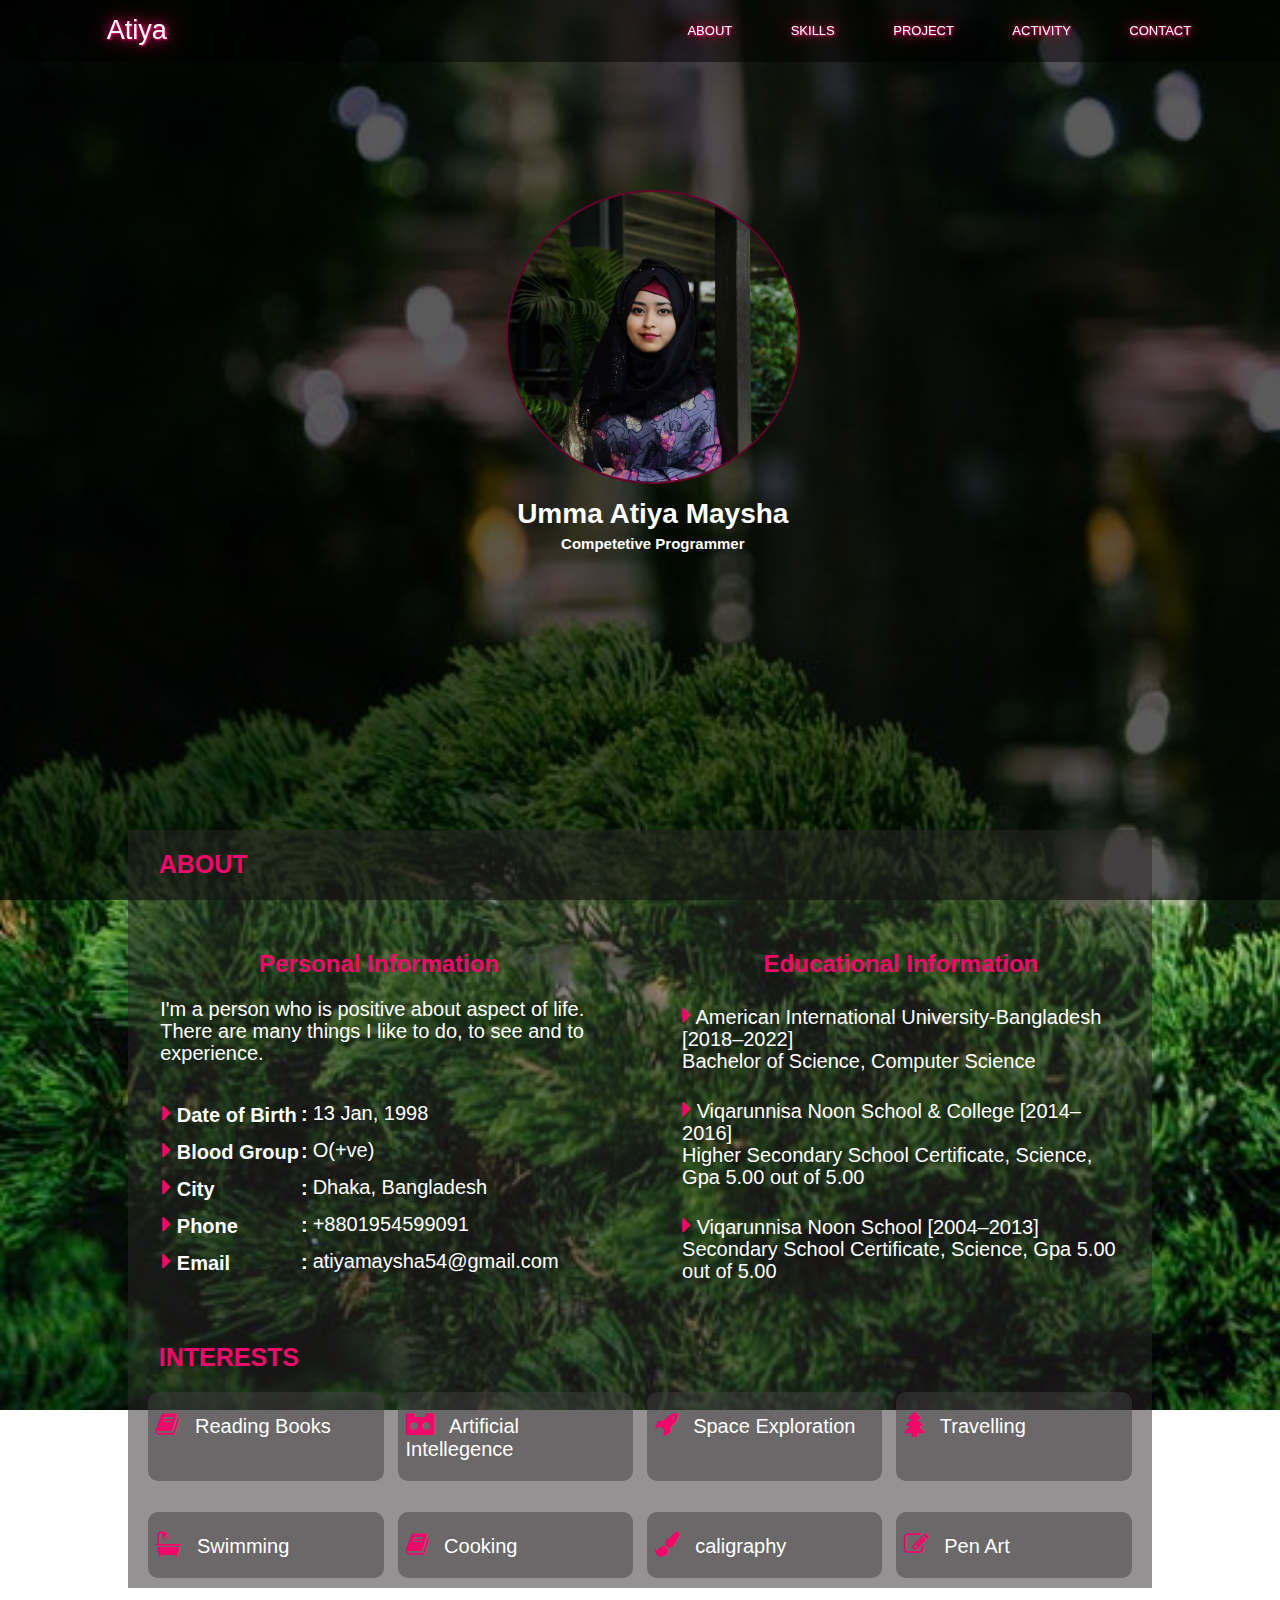
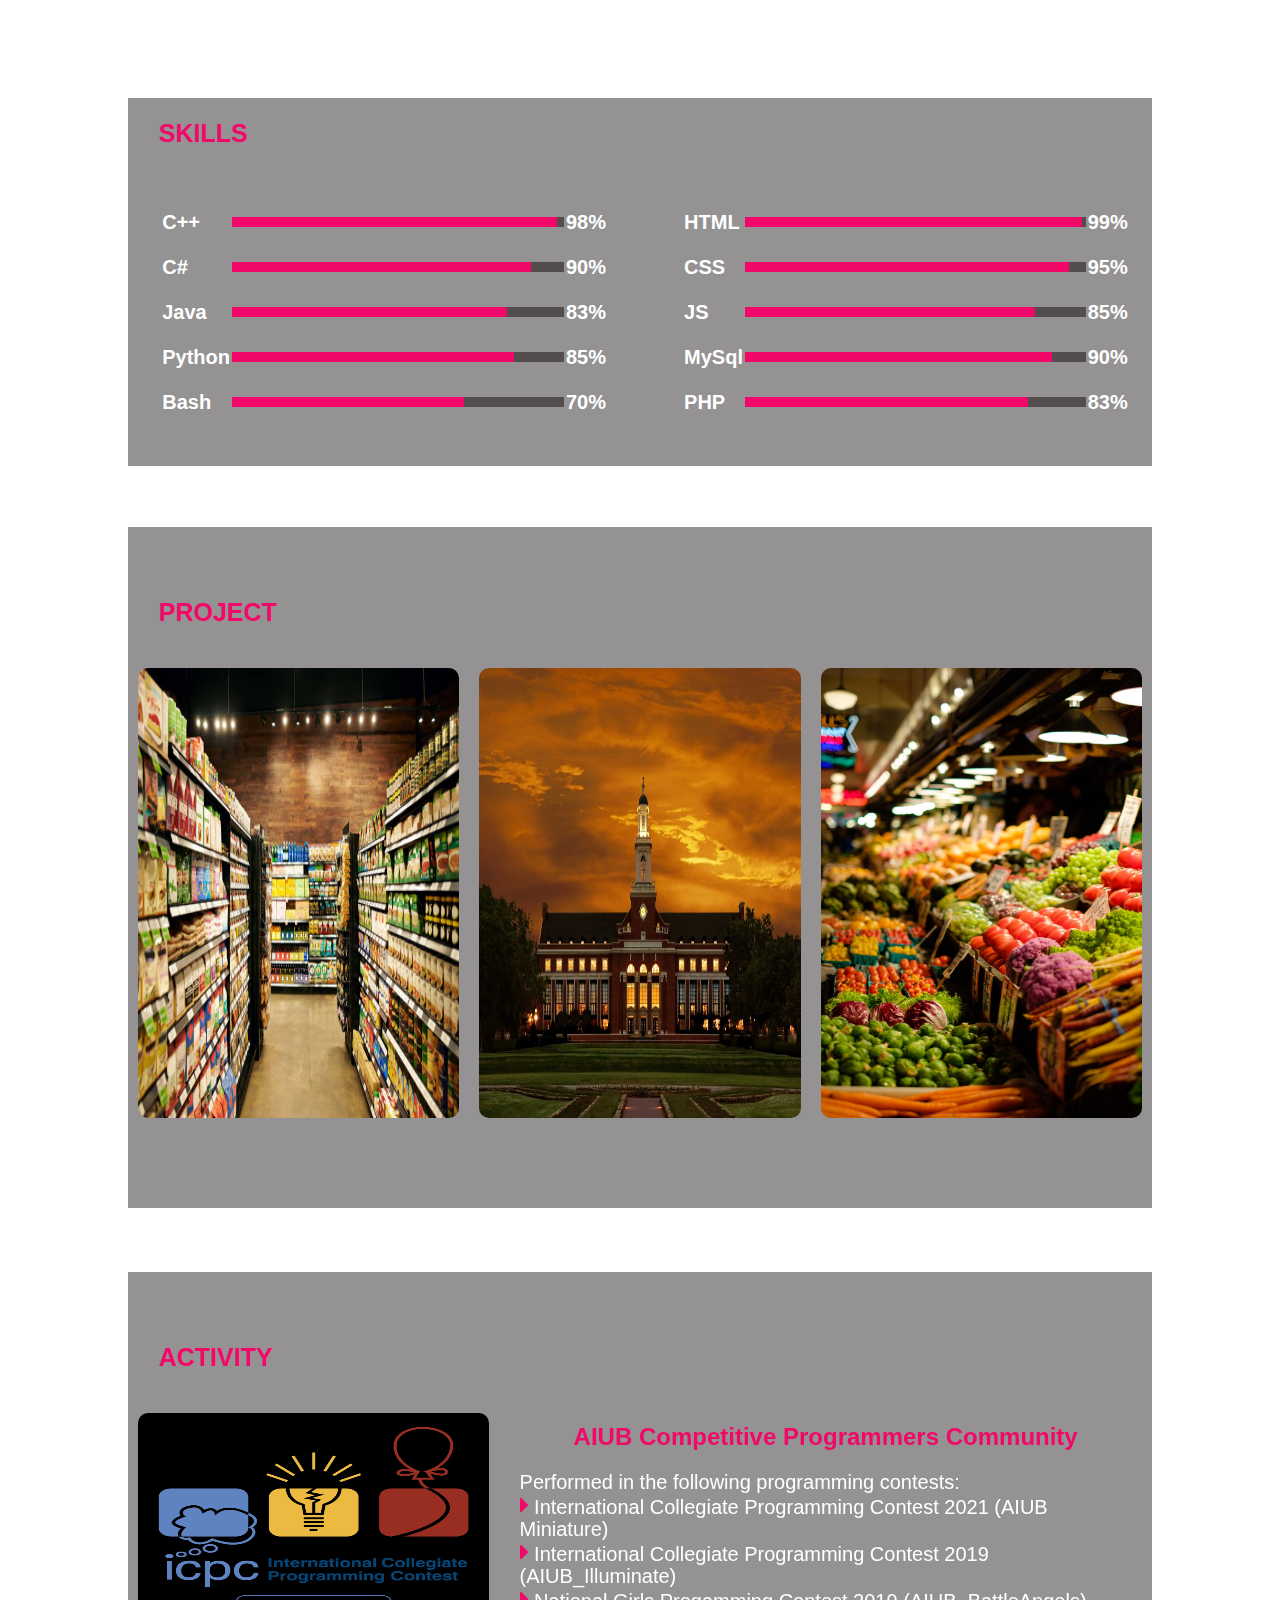
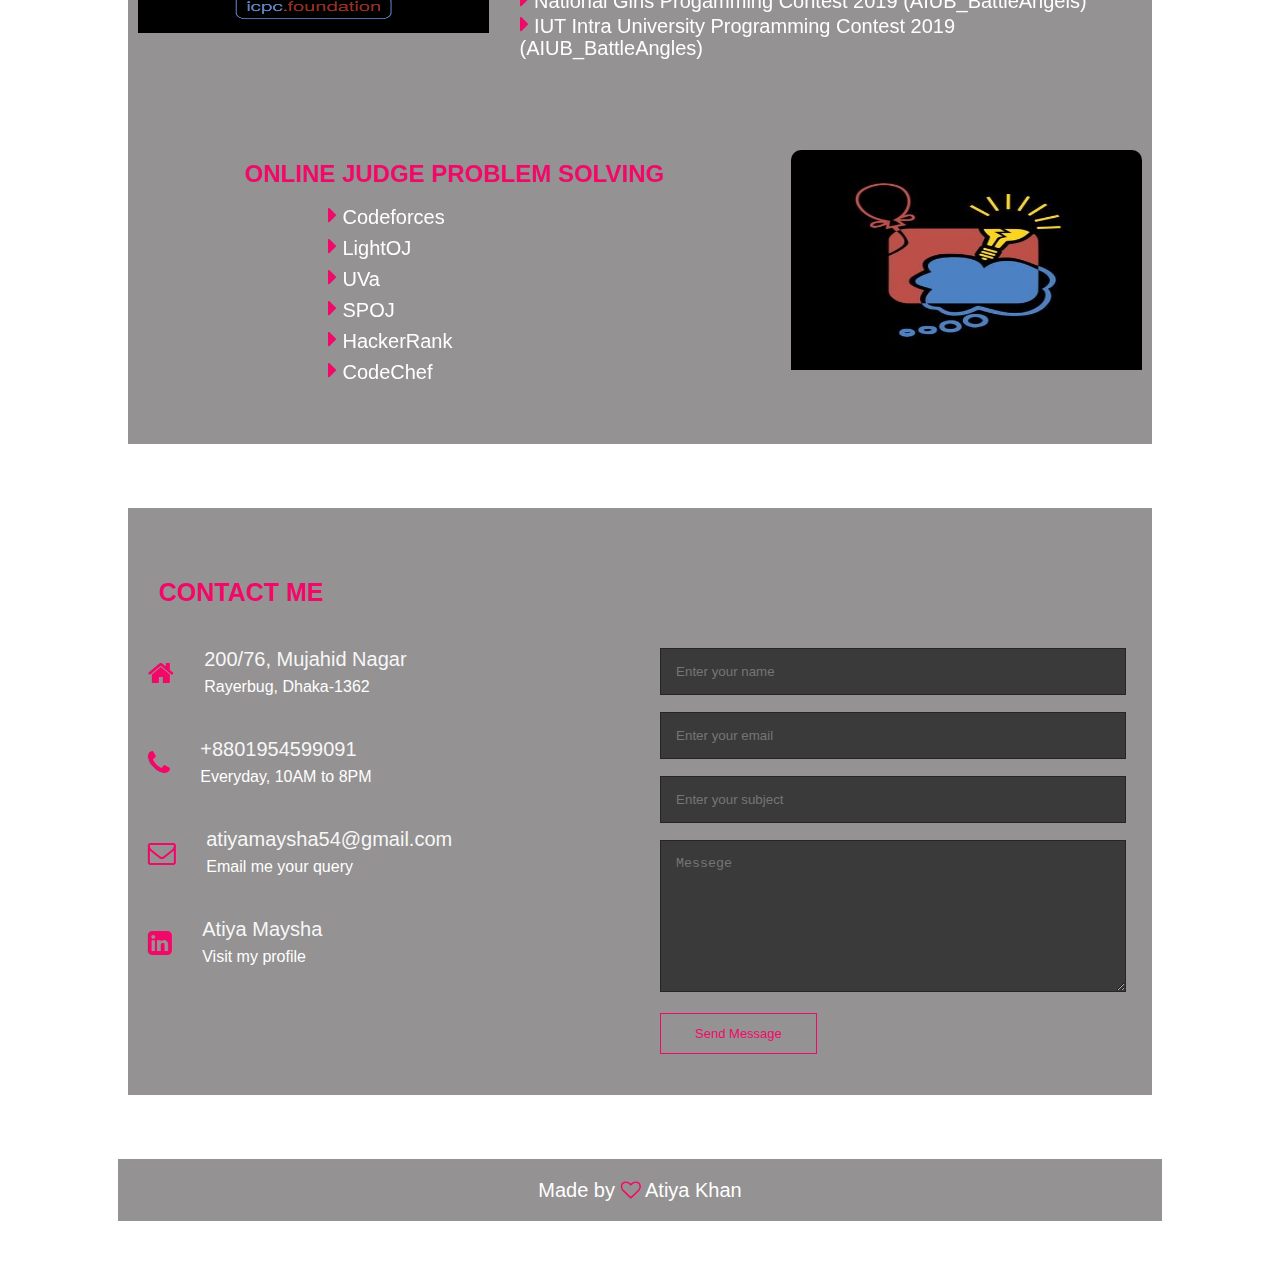
<file: index.html>
<!DOCTYPE html>
<html lang="en">
<head>
  <meta charset="UTF-8">
  <meta http-equiv="X-UA-Compatible" content="IE=edge">
  <meta name="viewport" content="width=device-width, initial-scale=1.0">
  <title>Atiya Khan</title>
  <link rel="stylesheet" href="style.css">
  <link rel="stylesheet" href="https://stackpath.bootstrapcdn.com/font-awesome/4.7.0/css/font-awesome.min.css">

</head>
<body>
  <header>
    <nav>
     <a href="index.html">Atiya</a>
      <div class="nav-links" id="navLinks">
          <i class="fa fa-times" onclick="hideMenu()"></i>
          <ul>
              <li><a href="#about">ABOUT</a></li>
              <li><a href="#skill">SKILLS</a></li>
              <li><a href="#project">PROJECT</a></li>
              <li><a href="#activity">ACTIVITY</a></li>
              <li><a href="#contact">CONTACT</a></li>
          </ul>
      </div>
      <i class="fa fa-bars" onclick="showMenu()"></i>
    </nav>
  </header>

  <section class="home">
    <img src="asset/Images/pro_pic3.jpg">
    <h2>Umma Atiya Maysha</h2>
    <h5>Competetive Programmer</h5>
  </section>
 

  <section class="division" id="about">
    
    <div class="about">

      <h2>ABOUT</h2>
      <div class="row">
          <div class="about-col">
              <h3>Personal Information</h3>
              <p class="info">
                I'm a person who is positive about aspect of life. There are many things I like to do, to see and to experience. </p>
                <table>
                  <tr>
                    <th><i class="fa fa-caret-right"></i> Date of Birth </th>
                    <th> : </th>
                    <td>13 Jan, 1998</td>
                  </tr>

                  <tr>
                    <th><i class="fa fa-caret-right"></i> Blood Group </th>
                    <th> : </th>
                    <td> O(+ve)</td>
                  </tr>

                  <tr>
                    <th><i class="fa fa-caret-right"></i> City </th>
                    <th> : </th>
                    <td>Dhaka, Bangladesh</td>
                  </tr>

                  <tr>
                    <th><i class="fa fa-caret-right"></i> Phone </th>
                    <th> : </th>
                    <td>+8801954599091</td>
                  </tr>

                  <tr>
                    <th><i class="fa fa-caret-right"></i> Email </th>
                    <th> : </th>
                    <td>atiyamaysha54@gmail.com</td>
                  </tr>
                </table>
          </div>
          <div class="about-col edu">
              <h3>Educational Information</h3>
              <p>
                <i class="fa fa-caret-right"></i><b> American International University-Bangladesh [2018–2022]</b> <br> Bachelor of Science, Computer Science <br>
              </p>
              <p>
                <i class="fa fa-caret-right"></i><b> Viqarunnisa Noon School & College [2014–2016]</b><br>Higher Secondary School Certificate, Science, Gpa 5.00 out of 5.00 <br>
              </p> 
              <p>
                <i class="fa fa-caret-right"></i><b> Viqarunnisa Noon School [2004–2013]</b><br>Secondary School Certificate, Science, Gpa 5.00 out of 5.00 
              </p>
          </div>
      </div>

      <h2>INTERESTS </h2>

      <div class="row1">
        <div class="interest-col">
          <i class="fa fa-book"></i>
          <span>Reading Books</span>
        </div>

        <div class="interest-col">
          <i class="fa fa-simplybuilt"></i>
          <span>Artificial Intellegence</span>
        </div>

        <div class="interest-col">
          <i class="fa fa-rocket"></i>
          <span>Space Exploration</span>
        </div>

        <div class="interest-col">
          <i class="fa fa-tree"></i>
          <span>Travelling</span>
        </div>
      </div>

      <div class="row1">
        <div class="interest-col">
          <i class="fa fa-bath"></i>
          <span>Swimming</span>
        </div>

        <div class="interest-col">
          <i class="fa fa-book"></i>
          <span>Cooking</span>
        </div>

        <div class="interest-col">
          <i class="fa fa-paint-brush"></i>
          <span>caligraphy</span>
        </div>

        <div class="interest-col">
          <i class="fa fa-pencil-square-o"></i>
          <span>Pen Art</span>
        </div>  
      </div>

    </div>
  </section>

  <!---------------Skill----------------------->
  <section class="division" id="skill">
    <div class="skill">
      <h2>SKILLS</h2>
      <div class="row">
        <div class="skill-col">
          <table>
            <tr>
              <th>C++</th> 
              <td><div class="progress"><div class="C"></div></div></td>
              <th>98%</th>
            </tr>

            <tr>
              <th>C#</th> 
              <td><div class="progress"><div class="CS"></div></div></td>
              <th>90%</th>
            </tr>

            <tr>
              <th>Java</th> 
              <td><div class="progress"><div class="Java"></div></div></td>
              <th>83%</th>
            </tr>

            <tr>
              <th>Python</th> 
              <td><div class="progress"><div class="Python"></div></div></td>
              <th>85%</th>
            </tr>

            <tr>
              <th>Bash</th> 
              <td><div class="progress"><div class="Bash"></div></div></td>
              <th>70%</th>
            </tr>

          </table>
        </div>

        <div class="skill-col">
          <table>
            <tr>
              <th>HTML</th> 
              <td><div class="progress"><div class="HTML"></div></div></td>
              <th>99%</th>
            </tr>

            <tr>
              <th>CSS</th> 
              <td><div class="progress"><div class="CSS"></div></div></td>
              <th>95%</th>
            </tr>

            <tr>
              <th>JS</th> 
              <td><div class="progress"><div class="JS"></div></div></td>
              <th>85%</th>
            </tr>

            <tr>
              <th>MySql</th> 
              <td><div class="progress"><div class="MySql"></div></div></td>
              <th>90%</th>
            </tr>

            <tr>
              <th>PHP</th> 
              <td><div class="progress"><div class="PHP"></div></div></td>
              <th>83%</th>
            </tr>

          </table>
        </div>
        
      </div>

    </div>
  </section>

  <!--------------Project------------->
  <section class="project" id="project">
    <h2>PROJECT</h2>

    <div class="row">
        <div class="project-col">
            <img src="asset/Images/inventory.jpg" alt="">
            <div class="layer">
                <h2>INVENTORY</h2>
                <p>This is the Inventory Management System. Using .net and it is windows form application.It is a E-commerce application.</p>
                <button class="hero-btn red-btn">SEE MORE</button>
            </div>
        </div>

        <div class="project-col">
          <img src="asset/Images/university.jpg" alt="">
          <div class="layer">
              <h2>UNIVERSITY</h2>
              <p>this is an University Management System. Using HTML, CSS, JS and PHP and it is a web application. It is used for educational platform.</p>
              <button class="hero-btn red-btn">SEE MORE</button>
          </div>
        </div>

        <div class="project-col">
            <img src="asset/Images/supershop.jpg" alt="">
            <div class="layer">
                <h2>SUPER SHOP</h2>
                <p>This is the Super-Shop Management System. Using HTML, CSS, JS and PHP and it is a web application. It is using in business to business purpose.</p>
                <button class="hero-btn red-btn">SEE MORE</button>
            </div>
        </div>

    </div>
</section>

<section class="activity" id="activity">
  <h2>ACTIVITY</h2>
  <div class="row">
    <div class="activity-col1">
      <img src="asset/Images/acm.jpg" alt="">
    </div>

    <div class="activity-col2">
      <h3>AIUB Competitive Programmers Community</h3>
      <p>
        Performed in the following programming contests: <br>
        <i class="fa fa-caret-right"></i> International Collegiate Programming Contest 2021 (AIUB Miniature) <br>
        <i class="fa fa-caret-right"></i> International Collegiate Programming Contest 2019 (AIUB_Illuminate) <br>
        <i class="fa fa-caret-right"></i> National Girls Progamming Contest 2019 (AIUB_BattleAngels) <br>
        <i class="fa fa-caret-right"></i> IUT Intra University Programming Contest 2019 (AIUB_BattleAngles)
      </p>
    </div>
  </div>

  <div class="row">

    <div class="activity-col2">
      <h3>ONLINE JUDGE PROBLEM SOLVING</h3>
      <ul>
        <li><i class="fa fa-caret-right"></i> Codeforces</li>
        <li><i class="fa fa-caret-right"></i> LightOJ</li>
        <li><i class="fa fa-caret-right"></i> UVa</li>
        <li><i class="fa fa-caret-right"></i> SPOJ</li>
        <li><i class="fa fa-caret-right"></i> HackerRank</li>
        <li><i class="fa fa-caret-right"></i> CodeChef</li>
      </ul>
    </div>

    <div class="activity-col1">
      <img src="asset/Images/brain.jpg" alt="">
    </div>
  </div>
</section>



<section class="contact-us" id="contact">
  <h2>CONTACT ME</h2>
  <div class="row">
      <div class="contact-col">
          <div>
              <i class="fa fa-home"></i>
              <span>
                  <h5>200/76, Mujahid Nagar</h5>
                  <p>Rayerbug, Dhaka-1362</p>
              </span>
          </div>

          <div>
           <i class="fa fa-phone"></i>
           <span>
               <h5>+8801954599091</h5>
               <p>Everyday, 10AM to 8PM</p>
           </span>
          </div>

          <div>
           <i class="fa fa-envelope-o"></i>
           <span>
               <h5>atiyamaysha54@gmail.com</h5>
               <p>Email me your query</p>
           </span>
          </div>

          <div>
            <i class="fa fa-linkedin-square"></i>
            <span>
                <h5>Atiya Maysha</h5>
                <p>Visit my profile</p>
            </span>
           </div>

      </div>

      <div class="contact-col">
          <form action="form-handler.php" method="post">
              <input type="text" name="name" placeholder="Enter your name" required>
              <input type="email" name="email" placeholder="Enter your email" required>
              <input type="text" name="subject" placeholder="Enter your subject" required>
              <textarea rows="8" name="message" placeholder="Messege" required></textarea>
              <button type="submit" class="hero-btn red-btn">Send Message</button>
          </form>
          
      </div>
  </div>
</section>

<footer>
  <p>
    Made by <i class="fa fa-heart-o"></i> Atiya Khan
</p>
</footer>
    




<!------------------js---------------->
<script>
    var navLinks = document.getElementById("navLinks");
    
    function showMenu(){
        navLinks.style.right = "0";
    }

    function hideMenu(){
        navLinks.style.right = "-200px";
    }
</script>

  
</body>
</html>
</file>
<file: style.css>
* {
  margin: 0;
  padding: 0;
}

body{
  font-family: "Open Sans", sans-serif;
 background: linear-gradient(rgba(0, 0, 0, 0.644),rgba(0, 0, 0, 0.644)),url(asset/Images/bg6.jpeg);
  background-attachment: fixed;
  background-repeat: no-repeat;
  background-position: center;
  background-size: cover;
  color: #fff;
}

header {
  /*background-color: black;*/
  position: fixed;
  top: 0;
  left: 0;
  right: 0;
  background-color: rgba(0, 0, 0, 0.5);
  
}

nav{
  display: flex;
  padding: 1% 6%;
  justify-content: space-between;
  align-items: center;
}

nav a {
  font-size: 27px;
  margin-left: 30px;
  color: white;
  text-shadow: 1px 1px 2px rgb(241, 8, 105), 0 0 25px rgb(241, 8, 105), 0 0 10px rgb(241, 8, 105);
  text-decoration: none;
}

.nav-links{
  flex: 1;
  text-align: right;
}

.nav-links ul li{
  list-style: none;
  display: inline-block;
  padding: 8px 12px;
  position: relative;
}

.nav-links ul li a{
  color: white;
  text-decoration: none;
  font-size: 13px;
}

.nav-links ul li::after{
  content: '';
  width: 0%;
  height: 2px;
  background: rgb(241, 8, 105);
  display: block;
  margin: auto;
  transition: 1s;
}

.nav-links ul li:hover::after{
  width: 100%;
}


nav .fa{
  display: none;
}

@media(max-width: 700px){

  .nav-links ul li{
      display: block;
  }

  .nav-links{
      position: fixed;
      background: black;
      opacity: 0.9;
      height: 100vh;
      width: 200px;
      top: 0;
      right: -200px;
      text-align: left;
      z-index: 2;
      transition: 0.5s;
  }

  nav .fa{
      display: block;
      color: white;
      margin: 10px;
      font-size: 22px;
      cursor: pointer;
  }

  .nav-links ul{
      padding: 30px;
  }
} 

/*--------------------home --------------*/
.home{
  width: 80%;
  margin: auto;
  margin-left: 11%;
  margin-top: 7%;
  text-align: center;
  padding-top: 100px;
  height: 60vh;
}

.home img{
  border: 2px solid rgb(104, 2, 45);
  border-radius: 50%;
  width: 290px;
  opacity: 1;
}

.home h2{
  padding-top: 10px;
  font-size: 28px;
}

.home h5{
  padding-top: 5px;
  font-size: 15px;
}

@media(max-width: 700px){
  .home{
    margin-top: 12%;
  }
}


.division{
  width: 80%;
  margin: auto;
  text-align: center;
  padding-top: 100px;
}
h1{
  font-size: 36px;
  font-weight: 600;
  padding: 1%;
  background-color: black;
}
p{
  color:white;
  font-size: 20px;
  font-weight: 300;
  line-height: 22px;
  padding: 10px;
}

.about{
  background-color: rgba(41, 37, 37, 0.5);
  z-index: -1;
}
  

.row{
  margin-top: 3%;
  display: flex;
  justify-content: space-between;
  padding: 1%;
  transition: 0.5s;
}

.about-col{
  flex-basis: 48%;
  border-radius: 10px;
  padding: 20px 12px;
  box-sizing: border-box;
  transition: 0.5s;
  font-size: 20px;
}
h3{
  text-align: center;
  font-weight: 600;
  margin: 10px 0px;
  font-size: 24px;
  color: rgb(241, 8, 105);
}
.info{
  text-align: left;
}

.about-col .fa{
  font-size: 25px;
  color: rgb(241, 8, 105);
}

.about-col table{
  padding-left: 10px;
  margin-top: 20px;
  text-align: left;
}

.about-col th {
  padding-top: 1px;
}
.about-col td {
  padding: 3px;
}

.about-col tr {
  height: 35px;
}


.edu p{
  text-align: left;
  padding-top: 15px;
  font-size: 20px;
}
.about-col:hover{
  box-shadow: 0 0 20px 0px rgba(0, 0, 0, 0.2);
  background-color: rgba(0, 0, 0, 0.5);
}

/*--------------interestcol---------*/
.about h2{
  text-align: left;
  padding-left: 3%;
  padding-top: 2%;
  font-size: 25px;
  color: rgb(241, 8, 105);
  font-weight: 600;
}

.interest-col{
  flex-basis: 24%;
  border-radius: 10px;
  padding: 20px 8px;
  box-sizing: border-box;
  transition: 0.5s;
  text-align: left;
  font-size: 20px;
  background-color: rgba(63, 61, 61, 0.5);
}

.row1{
  margin: 1%;
  display: flex;
  justify-content: space-between;
  padding: 1%;
}

.interest-col .fa{
  padding-right: 10px;
  font-size: 25px;
  color: rgb(241, 8, 105);
}

.interest-col:hover{
  box-shadow: 0 0 20px 0px rgba(0, 0, 0, 0.2);
  background-color: rgba(0, 0, 0, 0.5);
}
@media(max-width: 700px){
  .row{
      flex-direction: column;
  }
  .row1{
    flex-direction: column;
  }

  .interest-col{
    margin-bottom: 2%;
  }
}

/*--------------- Skills ----------------*/
.skill{
  background-color: rgba(41, 37, 37, 0.5);
  z-index: -1;
  margin-bottom: 6%;
}

.skill h2{
  text-align: left;
  padding-left: 3%;
  padding-top: 2%;
  font-size: 25px;
  color:rgb(241, 8, 105);
  font-weight: 600;
}

.skill-col{
  flex-basis: 48%;
  border-radius: 10px;
  padding: 20px 12px;
  box-sizing: border-box;
  transition: 0.5s;
  font-size: 20px;
}

.progress{
  height: 10px;
  background-color: rgb(83, 77, 77);
  width: 100%;
  margin: 0;
  padding: 0;
}

.skill-col td{
  width: 100%;
}

.progress .C{
  height: 10px;
  width: 98%;
  background-color: rgb(241, 8, 105);
}

.progress .CS{
  height: 10px;
  width: 90%;
  background-color: rgb(241, 8, 105);
}

.progress .Java{
  height: 10px;
  width: 83%;
  background-color: rgb(241, 8, 105);
}

.progress .Python{
  height: 10px;
  width: 85%;
  background-color: rgb(241, 8, 105);
}

.progress .Bash{
  height: 10px;
  width: 70%;
  background-color: rgb(241, 8, 105);
}

.progress .Bash{
  height: 10px;
  width: 70%;
  background-color: rgb(241, 8, 105);
}

.progress .HTML{
  height: 10px;
  width: 99%;
  background-color: rgb(241, 8, 105);
}

.progress .CSS{
  height: 10px;
  width: 95%;
  background-color: rgb(241, 8, 105);
}

.progress .JS{
  height: 10px;
  width: 85%;
  background-color:rgb(241, 8, 105);
}

.progress .MySql{
  height: 10px;
  width: 90%;
  background-color: rgb(241, 8, 105);
}

.progress .PHP{
  height: 10px;
  width: 83%;
  background-color: rgb(241, 8, 105);
}

.skill-col th{
  text-align: left;
}

.skill-col th, td {
  padding-bottom: 20px;
}

.skill-col table{
  padding-left: 10px;
}



/*-----------project------------*/

.hero-btn{
  display: inline-block;
  text-decoration: none;
  color: white;
  border: 1px solid white;
  padding: 12px 34px;
  font-size: 13px;
  background: transparent;
  position: relative;
  cursor: pointer;
}

.hero-btn:hover{
  border: 1px solid rgb(241, 8, 105);
  background: rgb(241, 8, 105);
  transition: 1s;
}

.red-btn {
  border: 1px solid rgb(241, 8, 105);
  background: transparent;
  color: rgb(241, 8, 105);
}

.red-btn:hover {
  color: white;
}

.project{
  width: 80%;
  margin: auto;
  text-align: center;
  padding-top: 50px;
  padding-bottom: 50px;
  background-color: rgba(41, 37, 37, 0.5);
  z-index: -1;
}

.project h2{
  text-align: left;
  padding-left: 3%;
  padding-top: 2%;
  font-size: 25px;
  color: rgb(241, 8, 105);
  font-weight: 600;
}
.project-col{
  flex-basis: 32%;
  border-radius: 10px;
  margin-bottom: 30px;
  position: relative;
  overflow: hidden;
}
.project-col img{
  width: 100%;
  height: 450px;
  display: block;
}
.layer{
  background: transparent;
  height: 100%;
  width: 100%;
  position: absolute;
  top: 0;
  left: 0;
  transition: 0.5s;
}

.layer h2{
  text-align: center;
}

.layer:hover{
  background: rgba(8, 8, 8, 0.7);
}
.layer h2{
  width: 100%;
  font-weight: 500;
  color: rgb(241, 8, 105);
  font-size: 26px;
  bottom: 0;
  left: 50%;
  transform: translateX(-50%);
  position: absolute;
  opacity: 0;
  transition: 0.5s;
}

.layer p{
  width: 100%;
  font-weight: 500;
  color: white;
  font-size: 17px;
  bottom: 0;
  left: 50%;
  transform: translateX(-50%);
  position: absolute;
  opacity: 0;
  transition: 0.7s;
  text-align: left;
  padding-left: 10%;
  margin: auto;
}

.layer button{
  bottom: 0;
  left: 50%;
  transform: translateX(-50%);
  position: absolute;
  opacity: 0;
  transition: 0.8s;
}

.layer:hover h2{
  bottom: 75%;
  opacity: 1;
}

.layer:hover p{
  bottom: 40%;
  opacity: 1;
}

.layer:hover button{
  bottom: 20%;
  opacity: 1;
}

/*-------------- activity--------------*/

.activity{
  width: 80%;
  margin: auto;
  margin-top: 5%;
  text-align: center;
  padding-top: 50px;
  padding-bottom: 20px;
  background-color: rgba(41, 37, 37, 0.5);
  z-index: -1;
}

.activity h2{
  text-align: left;
  padding-left: 3%;
  padding-top: 2%;
  font-size: 25px;
  color: rgb(241, 8, 105);
  font-weight: 600;
}
.activity-col1{
  flex-basis: 35%;
  border-radius: 10px;
  margin-bottom: 30px;
  position: relative;
  overflow: hidden;
}
.activity-col1 img{
  width: 100%;
  height: 220px;
  display: block;
}

.activity-col2{
  flex-basis: 63%;
  border-radius: 10px;
  margin-bottom: 30px;
  position: relative;
  overflow: hidden;
}

.activity-col2 p{
  text-align: left; 
  margin-top: 10px;
}

.activity-col2 ul li{
  text-align: left;
  margin-left: 30%;
  font-size: 20px;
  padding-top: 5px;
  list-style: none;
}

.activity-col2 .fa{
  color: rgb(241, 8, 105);
  font-size: 25px;
}

.activity .row:hover{
  box-shadow: 0 0 20px 0px rgba(0, 0, 0, 0.2);
  background-color: rgba(0, 0, 0, 0.5);
  margin-left: 20px;
  margin-right: 20px;
  border-radius: 10px;
}

/*-------------- Contact us ----------------------*/

.contact-us{
  width: 80%;
  margin: auto;
  margin-top: 5%;
  padding-top: 50px;
  background-color: rgba(41, 37, 37, 0.5);
  z-index: -1;
}

.contact-us h2{
  text-align: left;
  padding-left: 3%;
  padding-top: 2%;
  font-size: 25px;
  color: rgb(241, 8, 105);
  font-weight: 600;
}

.contact-col{
  flex-basis: 48%;
  margin-bottom: 30px;
}
.contact-col div{
  display: flex;
  align-items: center;
  margin-bottom: 40px;
}
.contact-col div .fa{
  font-size: 28px;
  color: rgb(241, 8, 105);
  margin: 10px;
  margin-right: 30px;
}
.contact-col div p{
  padding: 0;
  font-size: 16px;
}
.contact-col div h5{
  font-size: 20px;
  margin-bottom: 5px;
  color: rgb(247, 247, 247);
  font-weight: 400;
}
.contact-col input, .contact-col textarea{
  width: 90%;
  padding: 15px;
  margin-bottom: 17px;
  background: rgb(59, 58, 58);
  color: #fff;
  outline: none;
  border: 1px solid rgb(39, 37, 37);
}

footer{
  width: 80%;
  margin: auto;
  padding: 10px;
  margin-top: 5%;
  margin-bottom: 5%;
  text-align: center;

  background-color: rgba(41, 37, 37, 0.5);
  z-index: -1;
}

footer .fa{
  color: rgb(241, 8, 105);
}
</file>
